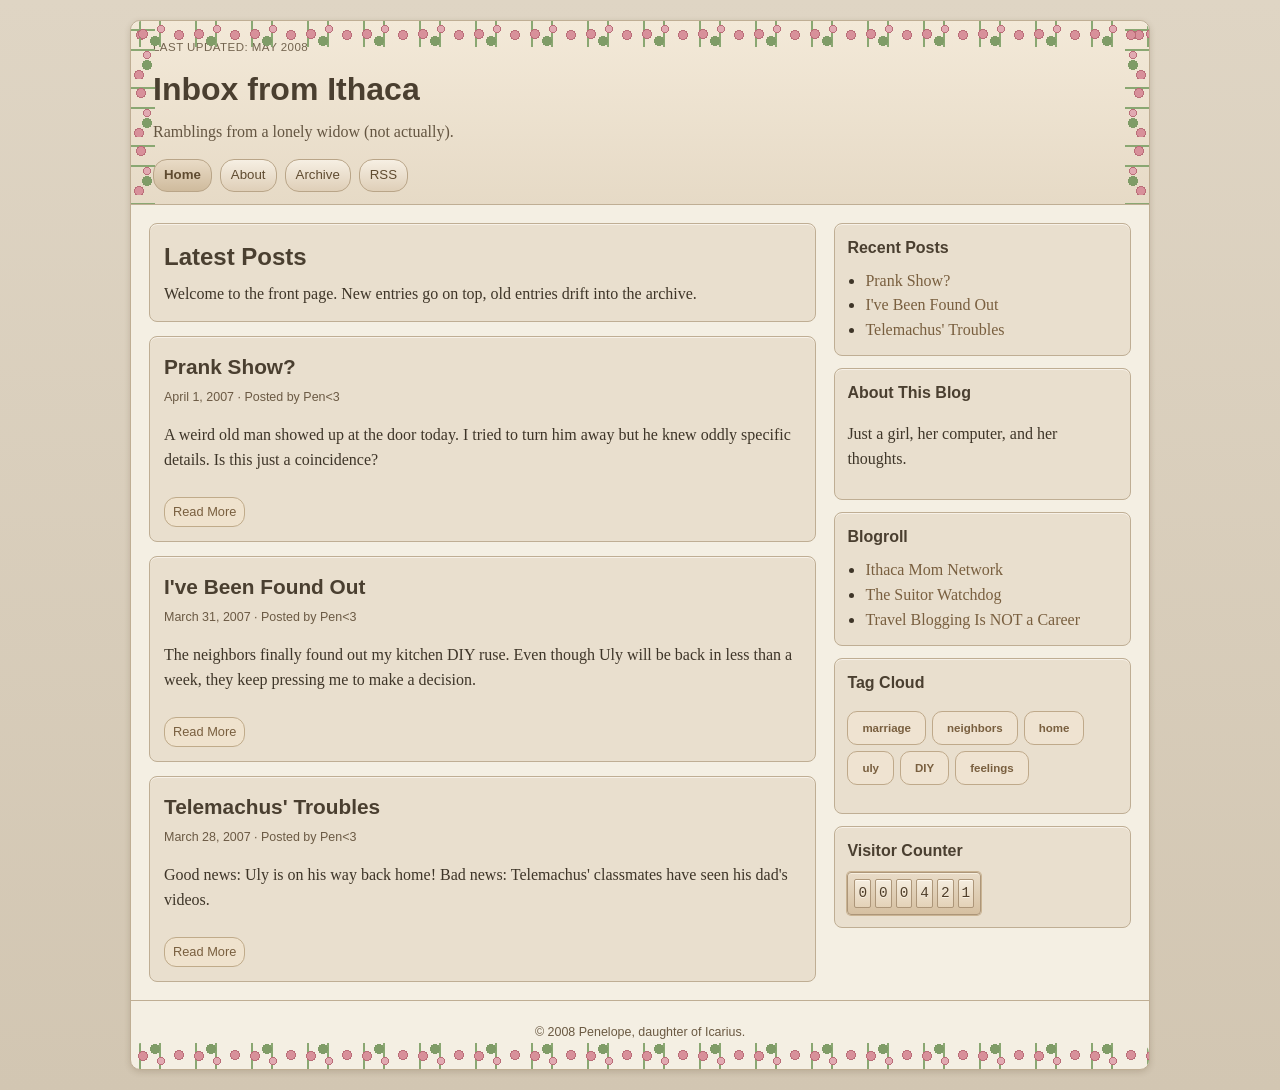
<file: index.html>
<!DOCTYPE html>
<html lang="en">
  <head>
    <meta charset="UTF-8" />
    <meta name="viewport" content="width=device-width, initial-scale=1.0" />
    <title>Inbox from Ithaca | Blog</title>
    <link rel="stylesheet" href="styles.css" />
  </head>
  <body>
    <div class="page-shell">
      <header class="site-header">
        <p class="small-meta">Last updated: May 2008</p>
        <h1>Inbox from Ithaca</h1>
        <p class="tagline">Ramblings from a lonely widow (not actually).</p>
        <nav class="top-nav" aria-label="Main">
          <a href="index.html" aria-current="page">Home</a>
          <a href="about.html">About</a>
          <a href="archive.html">Archive</a>
          <a href="#subscribe">RSS</a>
        </nav>
      </header>

      <main class="layout">
        <section class="content">
          <div class="module">
            <h2 class="module-title">Latest Posts</h2>
            <p class="module-intro">
              Welcome to the front page. New entries go on top, old entries drift into the archive.
            </p>
          </div>
          <div id="posts" class="posts-list"></div>
        </section>

        <aside class="sidebar" aria-label="Sidebar widgets">
          <section class="widget">
            <h3>Recent Posts</h3>
            <ul class="recent-posts-widget" data-limit="3"></ul>
          </section>

          <section class="widget">
            <h3>About This Blog</h3>
            <p>
              Just a girl, her computer, and her thoughts.
            </p>
          </section>

          <section class="widget">
            <h3>Blogroll</h3>
            <ul>
              <li><a href="#">Ithaca Mom Network</a></li>
              <li><a href="#">The Suitor Watchdog</a></li>
              <li><a href="#">Travel Blogging Is NOT a Career</a></li>
            </ul>
          </section>

          <section class="widget">
            <h3>Tag Cloud</h3>
            <p class="tags">
              <a href="#">marriage</a>
              <a href="#">neighbors</a>
              <a href="#">home</a>
              <a href="#">uly</a>
              <a href="#">DIY</a>
              <a href="#">feelings</a>
            </p>
          </section>

          <section class="widget counter">
            <h3>Visitor Counter</h3>
            <p class="counter-digits">000000</p>
          </section>
        </aside>
      </main>

      <footer class="site-footer">
        <p>&copy; 2008 Penelope, daughter of Icarius.</p>
      </footer>
    </div>

    <script src="script.js"></script>
  </body>
</html>
</file>
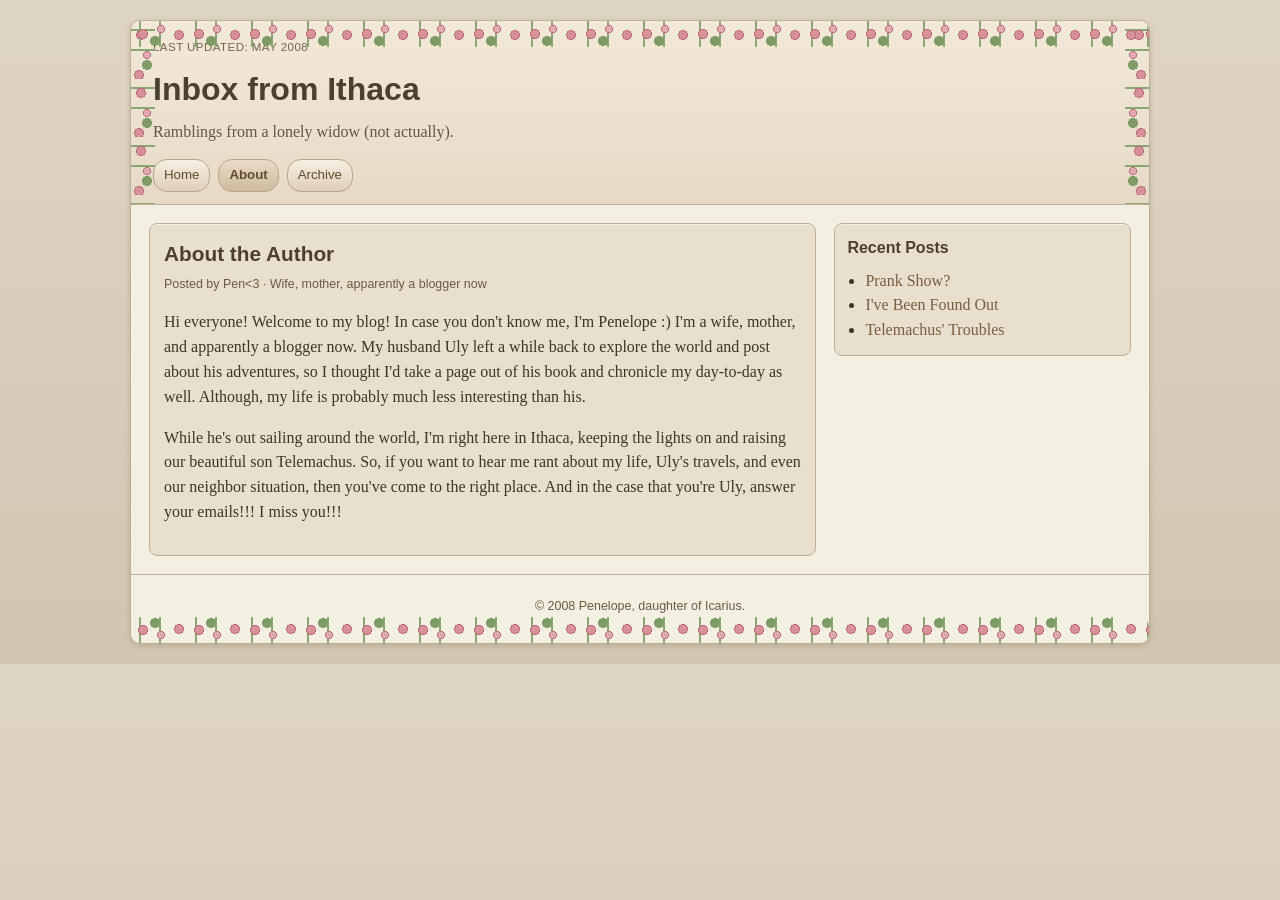
<file: about.html>
<!DOCTYPE html>
<html lang="en">
  <head>
    <meta charset="UTF-8" />
    <meta name="viewport" content="width=device-width, initial-scale=1.0" />
    <title>Inbox from Ithaca | About</title>
    <link rel="stylesheet" href="styles.css" />
  </head>
  <body>
    <div class="page-shell">
      <header class="site-header">
        <p class="small-meta">Last updated: May 2008</p>
        <h1>Inbox from Ithaca</h1>
        <p class="tagline">Ramblings from a lonely widow (not actually).</p>
        <nav class="top-nav" aria-label="Main">
          <a href="index.html">Home</a>
          <a href="about.html" aria-current="page">About</a>
          <a href="archive.html">Archive</a>
        </nav>
      </header>

      <main class="layout">
        <section class="content">
          <article class="post-card">
            <header>
              <h2>About the Author</h2>
              <p class="post-meta">Posted by Pen&lt;3 · Wife, mother, apparently a blogger now</p>
            </header>
            <p>
              Hi everyone! Welcome to my blog! In case you don't know me, I'm Penelope :) I'm a wife, mother, and apparently a blogger now. My husband Uly left a
              while back to explore the world and post about his adventures, so I thought I'd take a page out of his book and chronicle my day-to-day as well. Although,
              my life is probably much less interesting than his.
            </p>
            <p>
              While he's out sailing around the world, I'm right here in Ithaca, keeping the lights on and raising our beautiful son
              Telemachus. So, if you want to hear me rant about my life, Uly's travels, and even our neighbor situation,
              then you've come to the right place. And in the case that you're Uly, answer your emails!!! I miss you!!!
            <p>
            </p>
          </article>
        </section>

        <aside class="sidebar" aria-label="Sidebar widgets">
          <section class="widget">
            <h3>Recent Posts</h3>
            <ul class="recent-posts-widget" data-limit="3"></ul>
          </section>
        </aside>
      </main>

      <footer class="site-footer">
        <p>&copy; 2008 Penelope, daughter of Icarius.</p>
      </footer>
    </div>
    <script src="script.js"></script>
  </body>
</html>
</file>
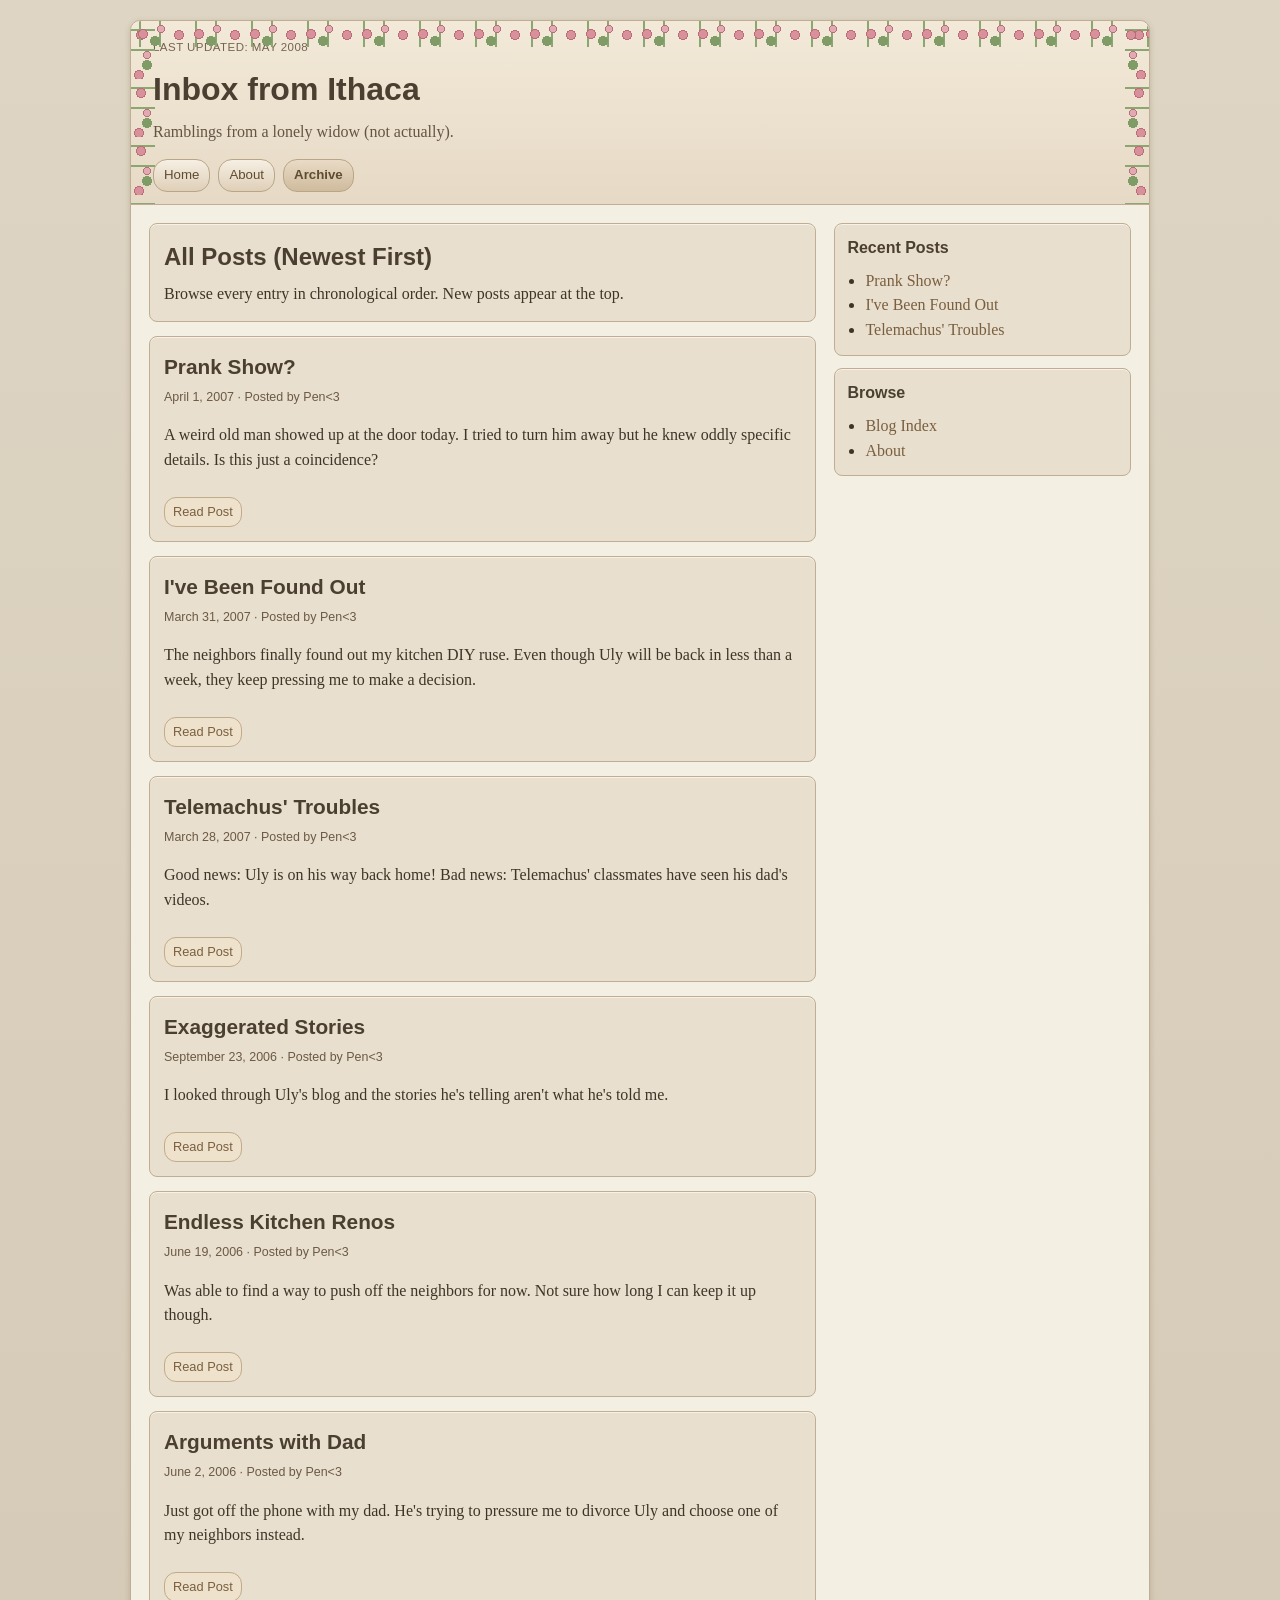
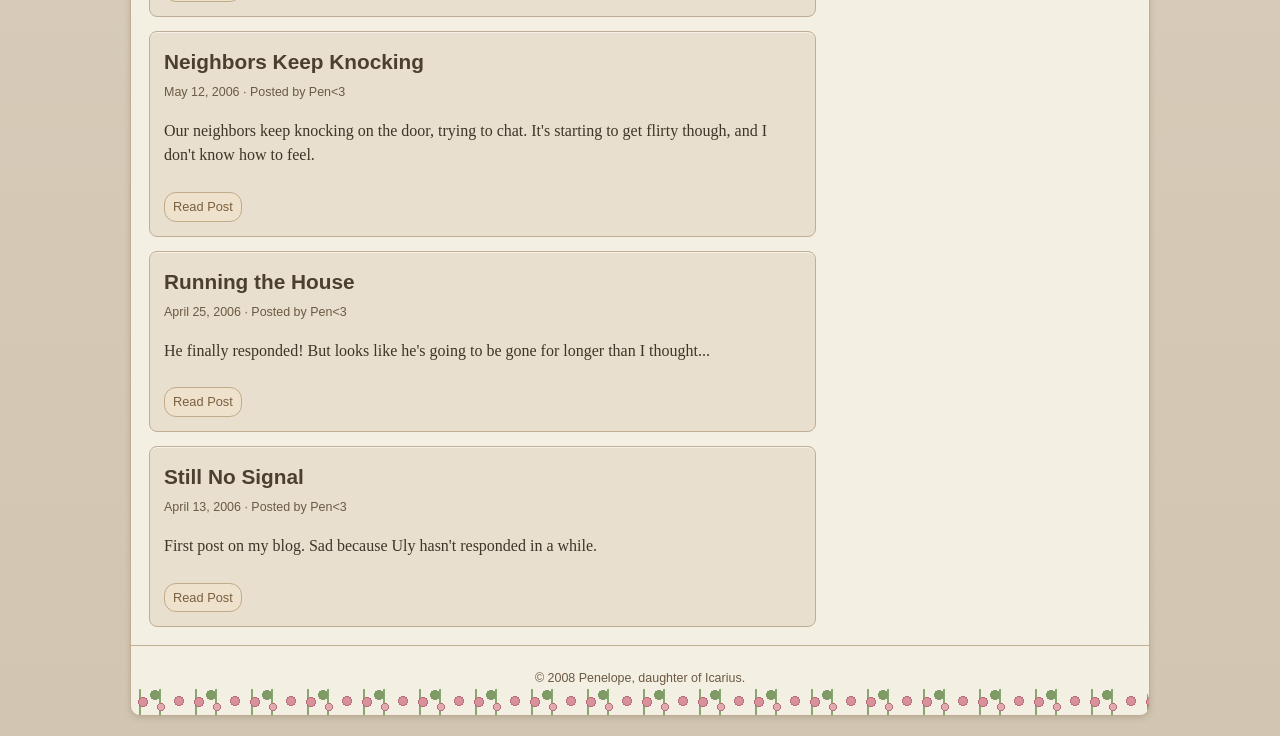
<file: archive.html>
<!DOCTYPE html>
<html lang="en">
  <head>
    <meta charset="UTF-8" />
    <meta name="viewport" content="width=device-width, initial-scale=1.0" />
    <title>Inbox from Ithaca | Archive</title>
    <link rel="stylesheet" href="styles.css" />
  </head>
  <body>
    <div class="page-shell">
      <header class="site-header">
        <p class="small-meta">Last updated: May 2008</p>
        <h1>Inbox from Ithaca</h1>
        <p class="tagline">Ramblings from a lonely widow (not actually).</p>
        <nav class="top-nav" aria-label="Main">
          <a href="index.html">Home</a>
          <a href="about.html">About</a>
          <a href="archive.html" aria-current="page">Archive</a>
        </nav>
      </header>

      <main class="layout">
        <section class="content">
          <div class="module">
            <h2 class="module-title">All Posts (Newest First)</h2>
            <p class="module-intro">
              Browse every entry in chronological order. New posts appear at the top.
            </p>
          </div>
          <div id="archive-posts" class="posts-list"></div>
        </section>

        <aside class="sidebar" aria-label="Sidebar widgets">
          <section class="widget">
            <h3>Recent Posts</h3>
            <ul class="recent-posts-widget" data-limit="3"></ul>
          </section>

          <section class="widget">
            <h3>Browse</h3>
            <ul>
              <li><a href="index.html">Blog Index</a></li>
              <li><a href="about.html">About</a></li>
            </ul>
          </section>
        </aside>
      </main>

      <footer class="site-footer">
        <p>&copy; 2008 Penelope, daughter of Icarius.</p>
      </footer>
    </div>

    <script src="script.js"></script>
  </body>
</html>
</file>
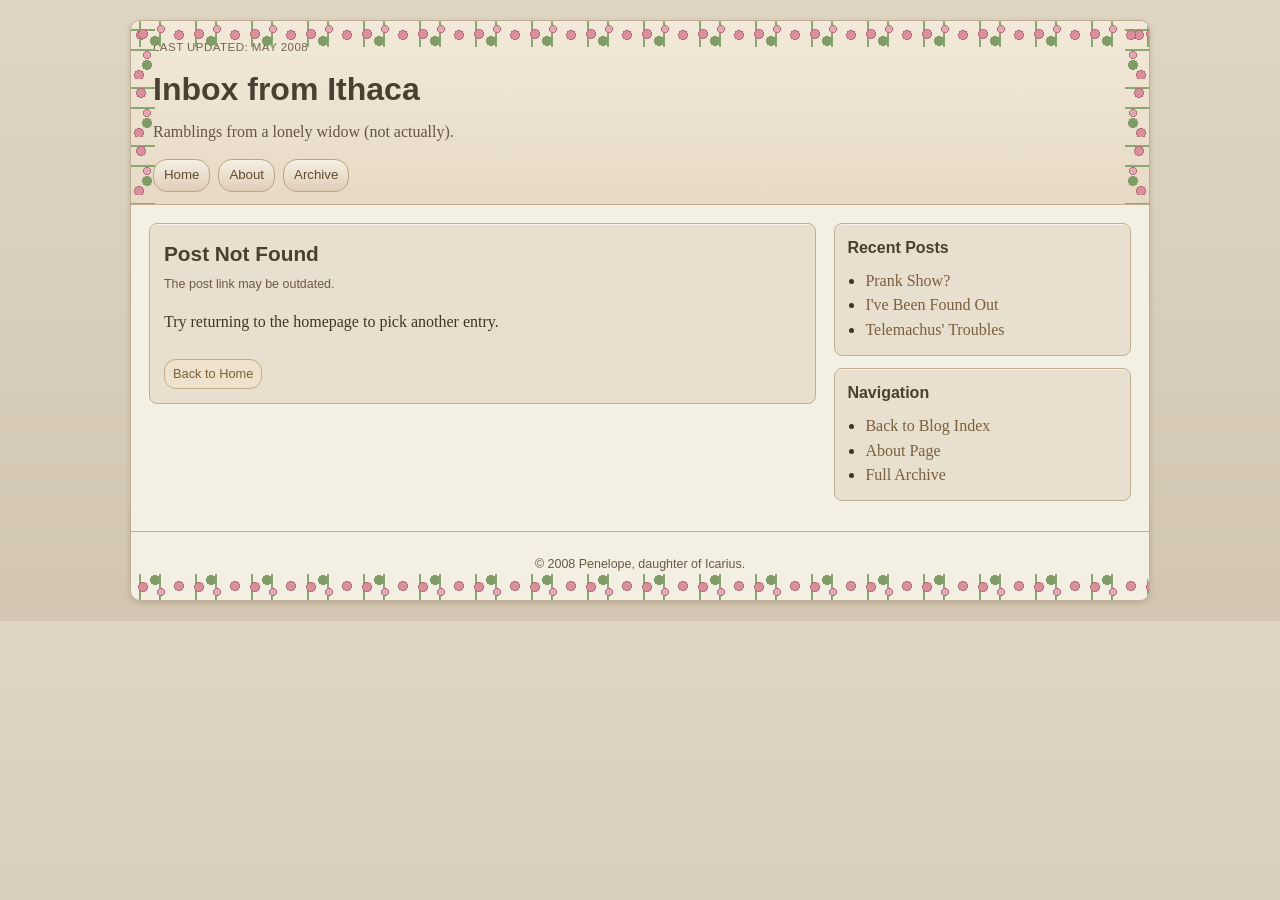
<file: post.html>
<!DOCTYPE html>
<html lang="en">
  <head>
    <meta charset="UTF-8" />
    <meta name="viewport" content="width=device-width, initial-scale=1.0" />
    <title>Inbox from Ithaca | Post</title>
    <link rel="stylesheet" href="styles.css" />
  </head>
  <body>
    <div class="page-shell">
      <header class="site-header">
        <p class="small-meta">Last updated: May 2008</p>
        <h1>Inbox from Ithaca</h1>
        <p class="tagline">Ramblings from a lonely widow (not actually).</p>
        <nav class="top-nav" aria-label="Main">
          <a href="index.html">Home</a>
          <a href="about.html">About</a>
          <a href="archive.html">Archive</a>
        </nav>
      </header>

      <main class="layout">
        <section class="content">
          <div id="single-post"></div>
        </section>

        <aside class="sidebar" aria-label="Sidebar widgets">
          <section class="widget">
            <h3>Recent Posts</h3>
            <ul class="recent-posts-widget" data-limit="3"></ul>
          </section>

          <section class="widget">
            <h3>Navigation</h3>
            <ul>
              <li><a href="index.html">Back to Blog Index</a></li>
              <li><a href="about.html">About Page</a></li>
              <li><a href="archive.html">Full Archive</a></li>
            </ul>
          </section>

        </aside>
      </main>

      <footer class="site-footer">
        <p>&copy; 2008 Penelope, daughter of Icarius.</p>
      </footer>
    </div>

    <script src="script.js"></script>
  </body>
</html>
</file>
<file: styles.css>
:root {
  --bg: #d8cfbf;
  --panel: #f4efe3;
  --panel-strong: #e9dfce;
  --border: #bfae94;
  --text: #3e3528;
  --heading: #4a3f30;
  --link: #795f3f;
  --link-hover: #5e472d;
}

* {
  box-sizing: border-box;
}

body {
  margin: 0;
  background: linear-gradient(#dfd5c4, #d2c6b2);
  color: var(--text);
  font-family: Georgia, "Times New Roman", serif;
  line-height: 1.55;
}

a {
  color: var(--link);
  text-decoration: none;
}

a:hover {
  color: var(--link-hover);
  text-decoration: underline;
}

.page-shell {
  position: relative;
  width: min(1020px, 94%);
  margin: 20px auto;
  background: var(--panel);
  border: 1px solid var(--border);
  border-radius: 10px;
  box-shadow: 0 1px 0 #f9f5ed inset, 0 2px 6px rgba(72, 50, 24, 0.18);
  overflow: hidden;
}

.page-shell::before,
.page-shell::after {
  content: "";
  position: absolute;
  left: 0;
  width: 100%;
  height: 26px;
  pointer-events: none;
  z-index: 5;
  background-image:
    radial-gradient(circle at 12px 13px, #d8909a 0 4px, #ba6d78 4px 5px, transparent 5px),
    radial-gradient(circle at 30px 8px, #e1a9b1 0 3px, #ba6d78 3px 4px, transparent 4px),
    radial-gradient(circle at 48px 14px, #d8909a 0 4px, #ba6d78 4px 5px, transparent 5px),
    radial-gradient(circle at 24px 20px, #7f9c67 0 5px, transparent 5px),
    linear-gradient(90deg, transparent 0 8px, #8aa772 8px 10px, transparent 10px 28px, #8aa772 28px 30px, transparent 30px 100%);
  background-size: 56px 26px;
  background-repeat: repeat-x;
}

.page-shell::before {
  top: 0;
  border-radius: 10px 10px 0 0;
}

.page-shell::after {
  bottom: 0;
  transform: scaleY(-1);
  border-radius: 0 0 10px 10px;
}

.site-header::before,
.site-header::after {
  content: "";
  position: absolute;
  top: 0;
  bottom: 0;
  width: 24px;
  pointer-events: none;
  z-index: 4;
  background-image:
    radial-gradient(circle at 10px 14px, #d8909a 0 4px, #ba6d78 4px 5px, transparent 5px),
    radial-gradient(circle at 16px 34px, #e1a9b1 0 3px, #ba6d78 3px 4px, transparent 4px),
    radial-gradient(circle at 8px 54px, #d8909a 0 4px, #ba6d78 4px 5px, transparent 5px),
    radial-gradient(circle at 16px 44px, #7f9c67 0 5px, transparent 5px),
    linear-gradient(180deg, transparent 0 8px, #8aa772 8px 10px, transparent 10px 28px, #8aa772 28px 30px, transparent 30px 100%);
  background-size: 24px 58px;
  background-repeat: repeat-y;
}

.site-header::before {
  left: 0;
}

.site-header::after {
  right: 0;
  transform: scaleX(-1);
}

.site-header {
  position: relative;
  padding: 18px 22px 12px;
  border-bottom: 1px solid var(--border);
  background: linear-gradient(#f3e9d8, #e6dac6);
  border-radius: 10px 10px 0 0;
}

.small-meta {
  margin: 0;
  font-family: Verdana, Arial, sans-serif;
  font-size: 0.72rem;
  letter-spacing: 0.04em;
  text-transform: uppercase;
  color: #73644f;
}

h1,
h2,
h3 {
  color: var(--heading);
  font-family: "Trebuchet MS", Verdana, Arial, sans-serif;
}

.site-header h1 {
  margin: 8px 0 6px;
}

.tagline {
  margin: 0 0 14px;
  color: #645541;
}

.top-nav {
  display: flex;
  flex-wrap: wrap;
  gap: 8px;
}

.top-nav a {
  display: inline-block;
  padding: 5px 10px;
  border: 1px solid #b9a588;
  border-radius: 14px;
  background: linear-gradient(#f6efe3, #dfcfb8);
  font-family: Verdana, Arial, sans-serif;
  font-size: 0.83rem;
  color: #5f4b30;
}

.top-nav a[aria-current="page"] {
  background: linear-gradient(#e9dbc6, #cfbb9d);
  font-weight: 700;
}

.layout {
  display: grid;
  grid-template-columns: 2.25fr 1fr;
  gap: 18px;
  padding: 18px;
}

.module,
.post-card,
.widget {
  border: 1px solid var(--border);
  border-radius: 8px;
  background: var(--panel-strong);
  box-shadow: 0 1px 0 #f7f1e8 inset;
}

.module {
  padding: 14px;
  margin-bottom: 14px;
}

.module-title {
  margin: 0 0 7px;
}

.module-intro {
  margin: 0;
}

.posts-list {
  display: grid;
  gap: 14px;
}

.post-card {
  padding: 14px;
}

.post-card h2 {
  margin: 0;
  font-size: 1.3rem;
}

.post-body p {
  margin: 0 0 12px;
}

.post-meta {
  margin-top: 5px;
  font-family: Verdana, Arial, sans-serif;
  font-size: 0.78rem;
  color: #6b5a44;
}

.read-more {
  display: inline-block;
  margin-top: 8px;
  padding: 4px 8px;
  border-radius: 12px;
  background: #efe2cd;
  border: 1px solid #c0ab8a;
  font-family: Verdana, Arial, sans-serif;
  font-size: 0.8rem;
}

.widget {
  padding: 12px;
  margin-bottom: 12px;
}

.widget h3 {
  margin: 0 0 8px;
  font-size: 1rem;
}

.widget ul {
  margin: 0;
  padding-left: 18px;
}

.tiny-text {
  margin: 6px 0 0;
  font-family: Verdana, Arial, sans-serif;
  font-size: 0.72rem;
  color: #6f5f48;
}

.rss-dot {
  color: #cc6f1d;
}

.tags {
  display: flex;
  flex-wrap: wrap;
  gap: 6px;
}

.tags a {
  display: inline-flex;
  align-items: center;
  justify-content: center;
  background: #efe3d1;
  border: 1px solid #bfa98a;
  border-radius: 10px;
  min-height: 34px;
  padding: 4px 14px;
  line-height: 1;
  font-family: Verdana, Arial, sans-serif;
  font-size: 0.72rem;
  font-weight: 600;
}

.tags a.big {
  font-size: 0.9rem;
}

.counter-digits {
  margin: 0;
  display: inline-flex;
  gap: 4px;
  padding: 6px;
  background: linear-gradient(#e9dcc8, #d6c0a1);
  color: #4f3d28;
  font-family: "Courier New", Courier, monospace;
  font-size: 0.9rem;
  border: 1px solid #ad9679;
  border-radius: 4px;
  box-shadow: 0 1px 0 #f7efdf inset, 0 0 0 1px #cab493;
  text-shadow: 0 1px 0 #f8f1e4;
}

.counter-digit-box {
  min-width: 14px;
  text-align: center;
  padding: 2px 3px;
  border: 1px solid #ad9679;
  border-radius: 2px;
  background: linear-gradient(#f5eddf, #e4d2b8);
  box-shadow: 0 1px 0 #fff9ef inset;
}

.mono-inline {
  font-family: "Courier New", Courier, monospace;
  font-size: 0.88rem;
}

.notes-list {
  margin: 0;
  padding-left: 18px;
}

.site-footer {
  padding: 10px 18px 14px;
  border-top: 1px solid var(--border);
  text-align: center;
  font-family: Verdana, Arial, sans-serif;
  font-size: 0.78rem;
  color: #6a5942;
}

.comments-section {
  margin-top: 18px;
  padding-top: 14px;
  border-top: 1px dashed var(--border);
}

.comments-title {
  margin: 0 0 12px;
  font-size: 1rem;
}

.comment {
  padding: 10px 12px;
  margin-bottom: 10px;
  border: 1px solid var(--border);
  border-radius: 6px;
  background: var(--panel);
}

.comment:last-child {
  margin-bottom: 0;
}

.comment-meta {
  margin: 0 0 5px;
  font-family: Verdana, Arial, sans-serif;
  font-size: 0.75rem;
  color: #6b5a44;
}

.comment-author {
  font-weight: 700;
  color: var(--link);
}

.comment-text {
  margin: 0;
  font-size: 0.9rem;
}

@media (max-width: 860px) {
  .layout {
    grid-template-columns: 1fr;
  }
}
</file>
